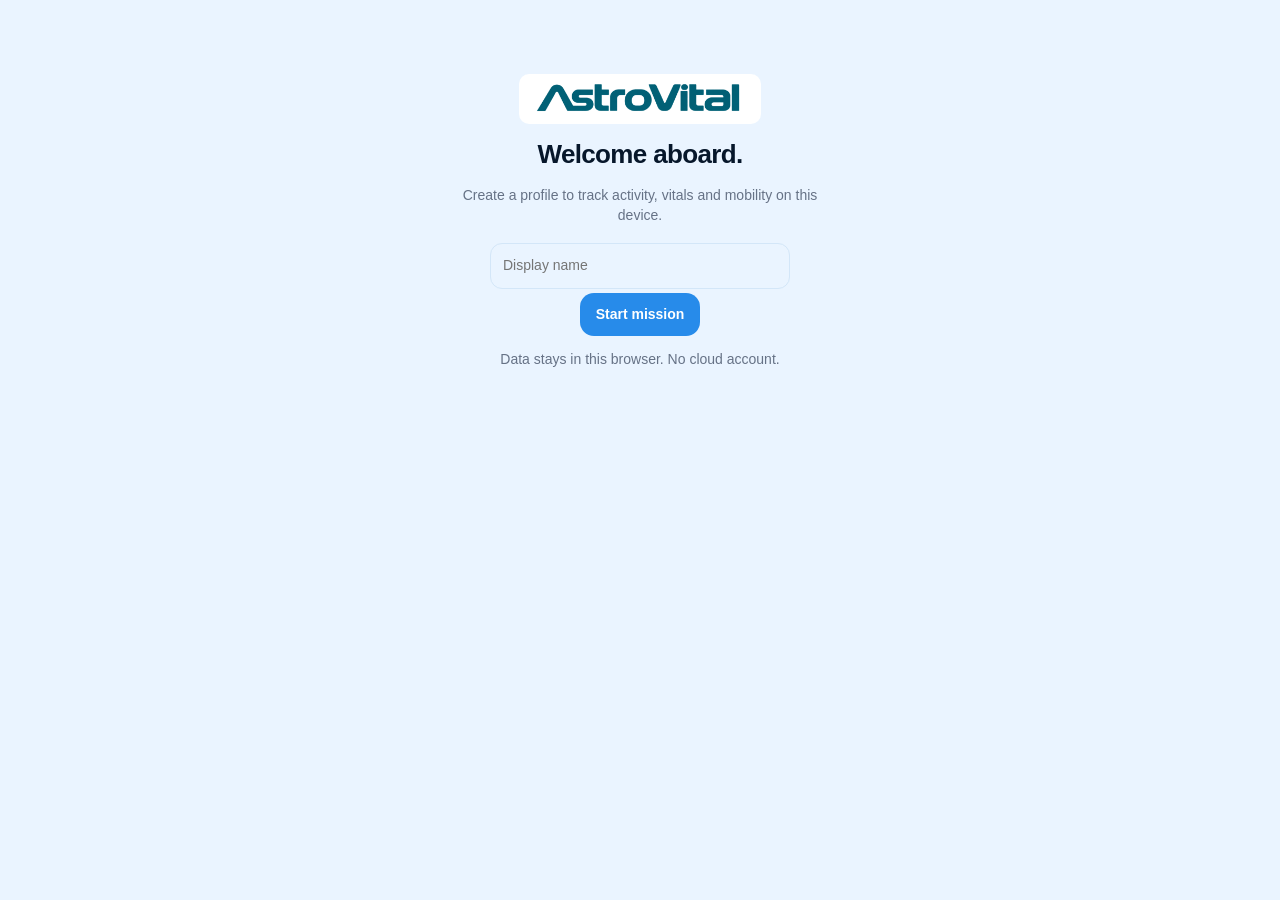
<file: watch-app.html>
<!doctype html><html lang="en"><head><meta charset="utf-8"><meta name="viewport" content="width=device-width, initial-scale=1, viewport-fit=cover"><title>AstroVital</title>
<style>
:root{--bg:#EAF4FF;--card:#fff;--tx:#07172B;--mu:#667286;--bl:#278BEA;--lb:#80C9FF;--ln:#d3e6f8;--mv:#278BEA;--ex:#80C9FF;--rc:#1F5FAE;box-sizing:border-box;padding-top:env(safe-area-inset-top,0px)}
:root[data-theme=dark]{--bg:#07172B;--card:#102B50;--tx:#fff;--mu:#9db4d0;--ln:#1d426f;--rc:#4A93E8}
html{scroll-padding-top:env(safe-area-inset-top,0px)}
body{margin:0;background:var(--bg);color:var(--tx);font:14px/1.4 -apple-system,BlinkMacSystemFont,"SF Pro Display","Segoe UI",Roboto,sans-serif}
#app{max-width:360px;margin:0 auto;padding:14px 16px 110px}
.card{background:var(--card);border-radius:24px;padding:18px;margin:12px 0}
h1{font-size:26px;margin:6px 0 2px;letter-spacing:-.025em}h2{font-size:21px;margin:18px 0 6px}h3{margin:0 0 4px;font-size:17px}
.mu{color:var(--mu);font-size:14px}.big{font-size:32px;font-weight:700;letter-spacing:-.03em;line-height:1.1}.u{font-size:16px;color:var(--mu);font-weight:500}
.row{display:flex;align-items:center;justify-content:space-between;gap:10px;padding:13px 0;border-top:1px solid var(--ln);cursor:pointer}.row:first-child{border:0}
.grid{display:grid;grid-template-columns:1fr 1fr;gap:10px}
.tile{background:var(--card);border-radius:22px;padding:15px;cursor:pointer;min-width:0}
button{font:inherit;border:0;border-radius:14px;background:var(--bl);color:#fff;padding:12px 16px;font-weight:600;cursor:pointer}
button.g{background:rgba(39,139,234,.16);color:var(--bl)}button.d{background:rgba(255,69,58,.14);color:#FF453A}button.s{padding:7px 12px;font-size:14px;border-radius:12px}
button:focus-visible,input:focus-visible,select:focus-visible{outline:3px solid var(--lb)}
input,select,textarea{font:inherit;width:100%;box-sizing:border-box;padding:12px;border-radius:12px;border:1px solid var(--ln);background:var(--bg);color:var(--tx);margin:4px 0}
nav{position:fixed;bottom:0;left:0;right:0;background:color-mix(in srgb,var(--card) 90%,transparent);backdrop-filter:blur(20px);border-top:1px solid var(--ln);padding:6px 0 calc(6px + env(safe-area-inset-bottom,0px))}
nav div{max-width:360px;margin:auto;display:flex}nav button{flex:1;background:none;color:var(--mu);padding:5px;font-size:11px;font-weight:600;display:flex;flex-direction:column;align-items:center;gap:2px}nav button.on{color:var(--bl)}
.top{display:flex;align-items:center;justify-content:space-between;gap:8px}
.logo{height:26px;max-width:150px;object-fit:contain;display:block}.lg{background:#fff;border-radius:10px;padding:5px 9px}
.pill{display:inline-block;padding:4px 10px;border-radius:99px;background:rgba(39,139,234,.16);color:var(--bl);font-size:13px;font-weight:600;border:0}
.dot{display:inline-block;width:10px;height:10px;border-radius:50%;margin-right:6px}
.bar{height:10px;border-radius:9px;background:var(--ln);overflow:hidden}.bar i{display:block;height:100%;background:var(--bl);border-radius:9px}
.ring{--c:0;animation:rg 1.3s cubic-bezier(.2,.8,.2,1)}@keyframes rg{from{stroke-dashoffset:var(--c)}}
.sheet{position:fixed;inset:0;background:rgba(0,0,0,.5);display:none;z-index:20}.sheet.show{display:flex;align-items:flex-end;justify-content:center}
.sin{background:var(--bg);width:100%;max-width:360px;max-height:90vh;overflow:auto;border-radius:26px 26px 0 0;padding:20px 20px calc(24px + env(safe-area-inset-bottom,0px));box-sizing:border-box}
#toast{position:fixed;top:calc(12px + env(safe-area-inset-top,0px));left:50%;transform:translateX(-50%);background:var(--bl);color:#fff;padding:10px 18px;border-radius:99px;font-weight:600;z-index:30;display:none}#toast.show{display:block;animation:pop .4s}
@keyframes pop{from{transform:translateX(-50%) scale(.8)}}
.bub{padding:10px 14px;border-radius:18px;margin:6px 0;max-width:88%;white-space:pre-wrap}.me{background:var(--bl);color:#fff;margin-left:auto}.ai{background:var(--card)}
@media(prefers-reduced-motion:reduce){.ring,#toast{animation:none}}
@media(max-width:300px){.grid{grid-template-columns:1fr}#app{padding:10px 8px 90px}.card{padding:12px;border-radius:20px}.big{font-size:26px}nav button{font-size:10px}}</style></head><body><div id="app"></div><div id="toast"></div><div class="sheet" id="sh" onclick="if(event.target==this)cl()"><div class="sin" id="shc"></div></div>
<script>
const LOGO="[data-uri]";
const $=s=>document.querySelector(s),E=s=>String(s??'').replace(/[&<>"]/g,c=>({'&':'&amp;','<':'&lt;','>':'&gt;','"':'&quot;'}[c]));
const D=n=>{const d=new Date();d.setDate(d.getDate()-n);return d.toISOString().slice(0,10)},TD=D(0),val=id=>$('#'+id)?.value;
const def={name:'',theme:'auto',env:'Spacecraft',demo:true,start:TD,goals:{mv:60,ex:30,rc:8,wt:2500},workouts:[],vit:{},sleep:[],asm:[],pts:[],aw:{},water:{},meals:[],mood:[],crew:null,rng:{},done:{},
 rem:[{id:1,t:'Morning health check',time:'08:00',rep:'daily',type:'checkin',cr:TD},{id:2,t:'Hydration',time:'10:00',rep:'daily',type:'water',cr:TD},{id:3,t:'Stretching',time:'18:00',rep:'daily',type:'stretch',cr:TD},{id:4,t:'Evening health check',time:'20:30',rep:'daily',type:'checkin',cr:TD}]};
let S;try{S={...def,...JSON.parse(localStorage.getItem('av1')||'{}')}}catch(e){S={...def}}
const save=()=>{try{localStorage.setItem('av1',JSON.stringify(S))}catch(e){}};
const IC={home:'M3 11l9-8 9 8v10h-6v-6H9v6H3z',act:'M12 3a9 9 0 100 18 9 9 0 000-18zM12 8a4 4 0 100 8 4 4 0 000-8z',mob:'M4 12h16M8 8l-4 4 4 4M16 8l4 4-4 4',hl:'M12 21s-8-5-8-11a4.5 4.5 0 018-2.8A4.5 4.5 0 0120 10c0 6-8 11-8 11z',pr:'M12 12a4 4 0 100-8 4 4 0 000 8zM4 21a8 8 0 0116 0',bell:'M6 8a6 6 0 0112 0c0 7 3 9 3 9H3s3-2 3-9M10 21h4',bk:'M15 18l-6-6 6-6',ch:'M9 6l6 6-6 6'};
const ico=(k,s=24)=>`<svg width="${s}" height="${s}" viewBox="0 0 24 24" fill="none" stroke="currentColor" stroke-width="2" stroke-linecap="round" stroke-linejoin="round"><path d="${IC[k]}"/></svg>`;
const GC={g:'#30D158',y:'#FFD60A',o:'#FF9F0A',r:'#FF453A',n:'#8e8e93'},GT={g:'Within configured reference range',y:'Attention recommended',o:'Further assessment recommended',r:'Urgent attention according to approved medical protocols',n:'No data available'};
const VM={hr:['Heart rate','bpm',50,100],rhr:['Resting heart rate','bpm',45,80],hrv:['Heart rate variability','ms',30,100],spo2:['Blood oxygen','%',95,100],rr:['Respiratory rate','br/min',12,20],temp:['Temperature','°C',36.1,37.5],bp:['Blood pressure (systolic)','mmHg',90,120],rad:['Radiation exposure','mSv',0,1],co2:['CO₂ level','ppm',0,1000],hum:['Humidity','%',30,60],etmp:['Environment temperature','°C',18,27]};
const DEMO={hr:[68,6],rhr:[56,3],hrv:[52,8],spo2:[97.5,1],rr:[15,1.5],temp:[36.6,.25],bp:[116,6]};
const demo=k=>Array.from({length:30},(_,i)=>({t:D(29-i)+'T08:00:00',v:+(DEMO[k][0]+DEMO[k][1]*Math.sin(i*1.7+k.length)).toFixed(1),src:'Demo data'}));
const series=k=>{const r=S.vit[k]||[];return r.length?r:(S.demo&&DEMO[k]?demo(k):[])};
const rg=k=>S.rng[k]||[VM[k][2],VM[k][3]];
function stat(k,v){if(v==null)return'n';const[l,h]=rg(k),w=(h-l)||1,d=v<l?l-v:v>h?v-h:0;return d==0?'g':d<=w*.1?'y':d<=w*.25?'o':'r'}
const fd=t=>new Date(t).toLocaleString([], {month:'short',day:'numeric',hour:'2-digit',minute:'2-digit'});
const toast=m=>{const t=$('#toast');t.textContent=m;t.className='show';setTimeout(()=>t.className='',2200)};
const sh=h=>{$('#shc').innerHTML=h;$('#sh').className='sheet show'},cl=()=>{$('#sh').className='sheet'};
const P={checkin:20,mobility:25,water:15,workout:30,sleep:15,nutrition:10,weekly:50};
function award(k){const wk=k=='weekly'?D(0).slice(0,8)+Math.floor(+D(0).slice(8)/7):TD,key=k+wk;if(S.aw[key])return;S.aw[key]=1;S.pts.push({d:TD,k,p:P[k]});toast('+'+P[k]+' AstroPoints');save()}
const tot=()=>S.pts.reduce((a,p)=>a+p.p,0);
function streak(){let n=0,i=S.pts.some(p=>p.d==TD)?0:1;while(S.pts.some(p=>p.d==D(i))){n++;i++}return n}
const EXS=['Resistance training','Treadmill','Cycling','Spacecraft exercise'],WT=[...EXS,'Stretching','Mobility','Custom'];
function rings(){const W=S.workouts.filter(w=>w.d==TD),mvR=W.reduce((a,w)=>a+w.m,0),exR=W.filter(w=>EXS.includes(w.t)).reduce((a,w)=>a+w.m,0),sl=S.sleep.filter(s=>s.d>=D(1)).sort((a,b)=>b.d>a.d?1:-1)[0];
 return[['mv','Movement',W.length?mvR:S.demo?38:0,S.goals.mv,'min',!W.length&&S.demo],['ex','Exercise',W.length?exR:S.demo?22:0,S.goals.ex,'min',!W.length&&S.demo],['rc','Recovery',sl?sl.h:S.demo?6.8:0,S.goals.rc,'h sleep',!sl&&S.demo]]}
function ringSvg(){const R=rings();return`<svg viewBox="0 0 220 220" width="100%" style="max-width:210px;display:block;margin:auto">${R.map((r,i)=>{const rad=96-i*26,c=2*Math.PI*rad,p=Math.min(r[2]/r[3],1);return`<g onclick="ringD('${r[0]}')" style="cursor:pointer"><circle cx="110" cy="110" r="${rad}" fill="none" stroke="var(--${r[0]})" stroke-opacity=".2" stroke-width="20"/><circle class="ring" cx="110" cy="110" r="${rad}" fill="none" stroke="var(--${r[0]})" stroke-width="20" stroke-linecap="round" transform="rotate(-90 110 110)" style="stroke-dasharray:${c};stroke-dashoffset:${c*(1-p)};--c:${c}"/></g>`}).join('')}</svg>`}
function ringD(k){const r=rings().find(x=>x[0]==k);sh(`<h2>${r[1]} ring</h2><div class="big" style="color:var(--${k})">${Math.round(r[2]/r[3]*100)}%</div><p>${r[2]} of ${r[3]} ${r[4]} goal</p><p class="mu">${r[5]?'Demo data shown. Add an entry to replace it.':'From your entries today.'} Resting is never penalized.</p>${k=='rc'?`<button class="g" onclick="cl();go('rec')">Log sleep</button>`:`<input id="qm" type="number" min="1" placeholder="Minutes to add"><button onclick="logQ('${k}')">Add minutes</button>`}`)}
function logQ(k){const m=+val('qm');if(!m)return toast('Enter minutes');S.workouts.push({id:Date.now(),d:TD,t:k=='ex'?'Spacecraft exercise':'Mobility',m,i:'Moderate',n:''});award('workout');save();cl();render()}
let V='home',VR='7',CH={};
const go=v=>{V=v;render();scrollTo(0,0)};
const head=(t,b)=>`<div class="top"><button class="g s" onclick="go('${b}')">${ico('bk',16)}</button><h2 style="margin:0">${t}</h2><span style="width:44px"></span></div>`;
const rowH=(t,s,a)=>`<div class="row" onclick="${a}"><div><b>${t}</b>${s?`<div class="mu">${s}</div>`:''}</div>${ico('ch',18)}</div>`;
function chart(pts,u,col,id){if(pts.length<2)return'<p class="mu">Not enough readings to draw a chart. Add at least two.</p>';const W=320,H=130,vs=pts.map(p=>p.v),mn=Math.min(...vs),mx=Math.max(...vs),r=(mx-mn)||1,X=i=>10+i*(W-20)/(pts.length-1),Y=v=>H-14-(v-mn)/r*(H-34);CH[id]=pts;
 return`<svg viewBox="0 0 ${W} ${H}" width="100%"><path d="${pts.map((p,i)=>(i?'L':'M')+X(i).toFixed(1)+' '+Y(p.v).toFixed(1)).join('')}" fill="none" stroke="${col}" stroke-width="3" stroke-linecap="round" stroke-linejoin="round"/>${pts.map((p,i)=>`<circle cx="${X(i)}" cy="${Y(p.v)}" r="3.5" fill="${col}"/><circle cx="${X(i)}" cy="${Y(p.v)}" r="10" fill="transparent" onclick="rd('${id}',${i},'${u}')"/>`).join('')}</svg><div class="mu" id="rd_${id}">Tap a point. Low ${mn}, high ${mx} ${u}</div>`}
const rd=(id,i,u)=>{const p=CH[id][i];$('#rd_'+id).textContent=`${p.v} ${u} on ${fd(p.t)} (${p.src||'Manual entry'})`};
const bars=(a,col)=>{const m=Math.max(...a.map(x=>x[1]),1);return`<div style="display:flex;align-items:flex-end;gap:6px;height:110px">${a.map(x=>`<div style="flex:1;text-align:center"><div style="height:${Math.max(x[1]/m*80,2)}px;background:${col};border-radius:6px"></div><div class="mu" style="font-size:11px">${x[0]}</div></div>`).join('')}</div>`};
const dow=d=>new Date(d+'T12:00').toLocaleDateString([], {weekday:'short'});
function dueOn(r,d){if(d<r.cr)return false;if(r.rep=='daily')return true;if(r.rep=='once')return d==r.cr;return Math.round((new Date(d)-new Date(r.cr))/864e5)%7==0}
function tickR(id){const r=S.rem.find(x=>x.id==id);S.done[id+TD]=!S.done[id+TD];if(S.done[id+TD]){if(r.type=='checkin')award('checkin');if(r.type=='stretch')award('workout')}save();render()}
const water=()=>S.water[TD]||0;
function addW(n){S.water[TD]=water()+n;if(water()>=S.goals.wt)award('water');save();render()}
function home(){const h=new Date().getHours(),R=rings(),pts=tot(),lv=Math.floor(pts/200)+1,vs=k=>{const s=series(k);return s.length?s[s.length-1].v:null},la=S.asm[S.asm.length-1],due=S.rem.filter(r=>dueOn(r,TD)).sort((a,b)=>a.time>b.time?1:-1),anyD=R.some(r=>r[5])||['hr','spo2','rr'].some(k=>!(S.vit[k]||[]).length&&S.demo);
 const M=[['Heart rate',vs('hr'),'bpm',"openV('hr')"],['Active minutes',R[0][2],'min',"ringD('mv')"],['Sleep',R[2][2],'h',"go('rec')"],['Blood oxygen',vs('spo2'),'%',"openV('spo2')"],['Hydration',(water()/1000).toFixed(1),'L',"go('nut')"],['Temperature',vs('temp'),'°C',"openV('temp')"],['Respiratory rate',vs('rr'),'br/min',"openV('rr')"],['Recovery',Math.round(R[2][2]/R[2][3]*100),'%',"go('rec')"]];
 return`<div class="top"><div class="lg"><img class="logo" src="${LOGO}" alt="AstroVital"></div><div><button class="g s" onclick="go('nt')" aria-label="Notifications">${ico('bell',18)}${(S.nt||[]).filter(n=>!n.r).length?'<b> '+(S.nt||[]).filter(n=>!n.r).length+'</b>':''}</button> <button class="g s" onclick="go('pr')" aria-label="Profile">${ico('pr',18)}</button></div></div>
<h1>Good ${h<12?'morning':h<18?'afternoon':'evening'}, ${E(S.name)}.</h1><span class="pill" onclick="go('mis')">${E(S.env)}</span> ${anyD?'<span class="pill" style="background:rgba(255,159,10,.2);color:#FF9F0A">Demo data on</span>':''}
<div class="card">${ringSvg()}<div style="margin-top:14px">${R.map(r=>`<div class="row" onclick="ringD('${r[0]}')"><span><span class="dot" style="background:var(--${r[0]})"></span><b>${r[1]}</b> <span class="mu">${r[2]}/${r[3]} ${r[4]}${r[5]?' (demo)':''}</span></span><b>${Math.round(r[2]/r[3]*100)}%</b></div>`).join('')}</div></div>
<div class="grid">${M.map(m=>`<div class="tile" onclick="${m[3]}"><div class="mu">${m[0]}</div><div class="big">${m[1]??'--'}<span class="u"> ${m[2]}</span></div></div>`).join('')}</div>
<div class="card"><h3>Today’s mission routine</h3>${due.length?due.map(r=>`<div class="row" onclick="tickR(${r.id})"><span><input type="checkbox" style="width:auto;margin:0 10px 0 0" ${S.done[r.id+TD]?'checked':''}>${E(r.t)}</span><span class="mu">${r.time}</span></div>`).join(''):'<p class="mu">Nothing scheduled. Add a routine in Reminders.</p>'}</div>
<div class="card" onclick="go('ach')"><div class="top"><h3>AstroPoints</h3><b>${pts}</b></div><div class="bar"><i style="width:${pts%200/2}%"></i></div><p class="mu">Level ${lv}. ${200-pts%200} points to level ${lv+1}. Streak: ${streak()} days.</p></div>`}
function act(){const R=rings(),W=[...S.workouts].reverse(),wk=Array.from({length:7},(_,i)=>{const d=D(6-i);return[dow(d),S.workouts.filter(w=>w.d==d).reduce((a,w)=>a+w.m,0)]}),mo=S.workouts.filter(w=>w.d>=D(29)).reduce((a,w)=>a+w.m,0);
 return`<h1>Activity</h1><div class="card">${ringSvg()}</div>
<div class="card"><h3>This week (minutes)</h3>${bars(wk,'var(--mv)')}<p class="mu">Last 30 days: ${mo} min across ${S.workouts.filter(w=>w.d>=D(29)).length} workouts.</p></div>
<div class="card"><h3>Log a workout</h3><select id="wt">${WT.map(t=>`<option>${t}</option>`).join('')}</select><input id="wm" type="number" min="1" placeholder="Duration (minutes)"><select id="wi"><option>Light</option><option selected>Moderate</option><option>Vigorous</option></select><input id="wn" placeholder="Notes (optional)"><button onclick="addWo()">Save workout</button><p class="mu">Rest days are fine. Points never require extra exercise.</p></div>
<div class="card"><h3>Daily goals</h3><p class="mu">Movement, exercise (min), recovery (h sleep)</p><div class="grid"><input id="g1" type="number" value="${S.goals.mv}"><input id="g2" type="number" value="${S.goals.ex}"></div><input id="g3" type="number" step=".5" value="${S.goals.rc}"><button class="g" onclick="saveG()">Save goals</button></div>
<div class="card"><h3>Workout history</h3>${W.length?W.slice(0,30).map(w=>`<div class="row" onclick="woD(${w.id})"><span><b>${w.t}</b><div class="mu">${w.d}, ${w.i}</div></span><b>${w.m} min</b></div>`).join(''):'<p class="mu">No workouts logged yet.</p>'}</div>`}
function addWo(){const m=+val('wm');if(!m||m<1)return toast('Enter the duration');S.workouts.push({id:Date.now(),d:TD,t:val('wt'),m,i:val('wi'),n:val('wn')});award('workout');save();render()}
function saveG(){S.goals.mv=+val('g1')||60;S.goals.ex=+val('g2')||30;S.goals.rc=+val('g3')||8;save();toast('Goals saved');render()}
function woD(id){const w=S.workouts.find(x=>x.id==id);sh(`<h2>${w.t}</h2><p>${w.d}<br>${w.m} minutes, ${w.i} intensity<br>Source: Manual entry</p><p class="mu">${E(w.n)||'No notes.'}</p><button class="d" onclick="S.workouts=S.workouts.filter(x=>x.id!=${id});save();cl();render()">Delete workout</button>`)}
const AS={bal:['Balance','s','Tests static balance.','Clear floor area or handhold, timer','Stand on one foot (or tandem stance) with a handhold nearby. Time how long you hold it, up to 30 s. Repeat on the other side.'],rom:['Range of motion','deg','Records joint movement range.','Goniometer or inclinometer, assistant','Place the device on the joint. Move slowly to the limit of comfortable motion. Record the angle shown. Do not force the joint.'],coo:['Coordination','s','Tests hand-eye or limb coordination.','Timer, a small target or marker','Touch your nose then a target 10 times at a steady pace. Record the total time.'],flx:['Flexibility','cm','Measures hamstring and back flexibility.','Tape measure, restraint if needed','Sit with legs extended and reach forward. Measure the distance past or short of your toes.'],str:['Strength record','kg','Records a measured strength result from approved equipment.','Dynamometer or exercise device with a load readout','Use the approved device. Record the best of 3 attempts. A phone cannot measure strength by itself.'],sixmw:['Six-minute walk','m','Records walking endurance where space allows.','Marked path or treadmill with distance readout','Walk at a comfortable pace for 6 minutes. Record the distance. Stop if you feel unwell.'],bone:['Bone health record','','Logs a result from a clinical bone assessment.','Clinical scanner (medical team)','Enter results provided by the medical team. This app cannot measure bone density.']};
function mob(){const a=[...S.asm].reverse();return`<h1>Mobility</h1><p class="mu">Assessments are recorded by you or the medical team. This app cannot measure strength, bone density or joint angles on its own.</p><div class="card">${Object.keys(AS).map(k=>{const l=[...S.asm].reverse().find(x=>x.k==k);return rowH(AS[k][0],l?`Last: ${l.v} ${l.u} on ${l.d}`:'No records yet',`asmD('${k}')`)}).join('')}</div><div class="card"><h3>History</h3>${a.length?a.slice(0,20).map(x=>`<div class="row"><span><b>${AS[x.k][0]}</b><div class="mu">${x.d}, ${E(x.src)}</div></span><b>${x.v} ${x.u}</b></div>`).join(''):'<p class="mu">Complete an assessment to start your history.</p>'}</div>`}
function asmD(k){const a=AS[k],h=S.asm.filter(x=>x.k==k),l=h[h.length-1],p=h[h.length-2];sh(`<h2>${a[0]}</h2><p><b>Purpose:</b> ${a[2]}<br><b>Equipment:</b> ${a[3]}</p><p><b>Instructions:</b> ${a[4]}</p>${l?`<p>Last result: <b>${l.v} ${l.u}</b> (${l.d}, ${E(l.src)})${p?`. Change from previous: ${(l.v-p.v).toFixed(1)} ${l.u}`:''}</p>`:''}${chart(h.map(x=>({t:x.d,v:x.v,src:x.src})),a[1],'var(--bl)','a'+k)}<input id="av" type="number" step=".1" placeholder="Result${a[1]?' ('+a[1]+')':''}"><input id="au" placeholder="Unit" value="${a[1]}"><select id="as"><option>Manual entry</option><option>Approved equipment</option><option>Medical team</option></select><input id="ad" type="date" value="${TD}"><button onclick="addA('${k}')">Save assessment</button>`)}
function addA(k){const v=parseFloat(val('av'));if(isNaN(v))return toast('Enter a result');S.asm.push({k,v,u:val('au'),src:val('as'),d:val('ad')||TD});S.asm.sort((a,b)=>a.d>b.d?1:-1);award('mobility');save();cl();render()}
function hl(){return`<h1>Health</h1><p class="mu">${S.demo?'Demo data is on where no readings are recorded.':'Only recorded readings are shown.'} Apple Health is not connected.</p><div class="grid">${['hr','rhr','hrv','spo2','rr','temp','bp'].map(k=>{const s=series(k),l=s[s.length-1],st=stat(k,l?.v);return`<div class="tile" onclick="openV('${k}')"><div class="mu"><span class="dot" style="background:${GC[st]}"></span>${VM[k][0]}</div><div class="big">${l?l.v:'--'}<span class="u"> ${VM[k][1]}</span></div><div class="mu">${l?(l.src=='Demo data'?'Demo':'Recorded'):'No data'}</div></div>`}).join('')}<div class="tile" onclick="sh('<h2>ECG</h2><p>ECG needs a validated sensor and the native iOS app with HealthKit. It is not available in this web app, and no ECG data is shown.</p>')"><div class="mu"><span class="dot" style="background:${GC.n}"></span>ECG</div><div class="big">--</div><div class="mu">Not supported</div></div></div>`}
function openV(k){const s=series(k),n=VR=='1'?0:VR=='7'?7:VR=='30'?30:9999,p=s.filter(x=>x.t.slice(0,10)>=D(n)),l=s[s.length-1],st=stat(k,l?.v),[a,b]=rg(k);
 sh(`<h2>${VM[k][0]}</h2><div class="big">${l?l.v:'--'}<span class="u"> ${VM[k][1]}</span></div><p><span class="dot" style="background:${GC[st]}"></span><b>${GT[st]}</b><br><span class="mu">${l?`Measured ${fd(l.t)}. Source: ${l.src||'Manual entry'}.`:'No readings yet.'}</span></p><div style="display:flex;gap:6px;margin:8px 0">${[['1','Day'],['7','Week'],['30','Month'],['all','Mission']].map(x=>`<button class="${VR==x[0]?'':'g'} s" onclick="VR='${x[0]}';openV('${k}')">${x[1]}</button>`).join('')}</div>${chart(p.map(x=>({...x})),VM[k][1],GC[st=='n'?'g':st]==GC.g?'var(--bl)':GC[st],'v'+k)}<p class="mu">Reference range: ${a} to ${b} ${VM[k][1]}, set in Mission settings. Colors reflect that range and are not a diagnosis. If you feel unwell, contact the medical team.</p><input id="vv" type="number" step=".1" placeholder="New reading (${VM[k][1]})"><button onclick="addV('${k}')">Save reading</button> <button class="g" onclick="cl();go('gd:${k}')">Guide</button>`)}
function addV(k){const v=parseFloat(val('vv'));if(isNaN(v))return toast('Enter a reading');(S.vit[k]=S.vit[k]||[]).push({t:new Date().toISOString(),v,src:'Manual entry'});save();openV(k);render()}
function rec(){const sl=[...S.sleep].sort((a,b)=>a.d>b.d?1:-1),l7=sl.slice(-7),avg=l7.length?(l7.reduce((a,s)=>a+s.h,0)/l7.length).toFixed(1):'--',bt=l7.map(s=>s.bt).filter(Boolean).map(t=>{const[h,m]=t.split(':');return(+h<12?+h+24:+h)*60+ +m}),sd=bt.length>1?Math.round(Math.sqrt(bt.reduce((a,x)=>a+(x-bt.reduce((c,y)=>c+y,0)/bt.length)**2,0)/bt.length)):null,lw=S.workouts[S.workouts.length-1],fa=S.mood.slice(-7).map(m=>m.fa);
 return`${head('Recovery','pr')}<div class="card"><div class="mu">7-night average</div><div class="big">${avg}<span class="u"> h</span></div><p class="mu">Schedule consistency: ${sd==null?'needs 2+ nights with bedtime':sd+' min variation in bedtime'}<br>Rest since last workout: ${lw?Math.round((new Date(TD)-new Date(lw.d))/864e5)+' days':'no workouts logged'}<br>Fatigue check-ins: ${fa.length?'avg '+(fa.reduce((a,b)=>a+b,0)/fa.length).toFixed(1)+' of 5':'none yet'}</p>${chart(sl.slice(-14).map(s=>({t:s.d,v:s.h,src:'Manual entry'})),'h','var(--rc)','sl')}</div><div class="card"><h3>Log sleep</h3><input id="sh1" type="number" step=".1" placeholder="Total sleep (hours)"><input id="sb" type="time" value="22:30"><input id="si" type="number" placeholder="Interruptions (count)"><div class="grid"><input id="sdp" type="number" step=".1" placeholder="Deep (h), optional"><input id="srm" type="number" step=".1" placeholder="REM (h), optional"></div><button onclick="addS()">Save sleep</button><p class="mu">Sleep stages are only shown when you enter them. Resting heart rate: ${series('rhr').length?series('rhr').slice(-1)[0].v+' bpm ('+series('rhr').slice(-1)[0].src+')':'no data'}.</p></div><div class="card"><h3>Recent nights</h3>${sl.length?[...sl].reverse().slice(0,8).map(s=>`<div class="row"><span>${s.d}<div class="mu">Bed ${s.bt||'--'}, ${s.i||0} interruptions${s.dp?', deep '+s.dp+' h':''}${s.rm?', REM '+s.rm+' h':''}</div></span><b>${s.h} h</b></div>`).join(''):'<p class="mu">No sleep logged.</p>'}</div>`}
function addS(){const h=parseFloat(val('sh1'));if(isNaN(h))return toast('Enter hours slept');S.sleep=S.sleep.filter(s=>s.d!=TD);S.sleep.push({d:TD,h,bt:val('sb'),i:+val('si')||0,dp:val('sdp'),rm:val('srm')});award('sleep');save();render()}
function nut(){const T=S.meals.filter(m=>m.d==TD),s=k=>T.reduce((a,m)=>a+(+m[k]||0),0),wk=Array.from({length:7},(_,i)=>{const d=D(6-i);return[dow(d),(S.water[d]||0)/1000]});
 return`${head('Nutrition','pr')}<div class="card"><div class="big">${(water()/1000).toFixed(2)}<span class="u"> / ${S.goals.wt/1000} L water</span></div><div class="bar"><i style="width:${Math.min(water()/S.goals.wt*100,100)}%"></i></div><p><button onclick="addW(250)">+250 mL</button> <button class="g" onclick="addW(500)">+500 mL</button> <button class="g" onclick="addW(-250)">-250</button></p>${bars(wk,'var(--bl)')}<p class="mu">Water goal (mL)</p><input id="wg" type="number" value="${S.goals.wt}" onchange="S.goals.wt=+this.value||2500;save();render()"></div><div class="card"><h3>Today</h3><p>Protein ${s('p')} g, calcium ${s('c')} mg, vitamin D ${s('v')} IU</p><p class="mu">Typical adult references: protein 50 to 90 g, calcium 1000 mg, vitamin D 600 IU. Ask your nutrition team for your targets.</p></div><div class="card"><h3>Log a meal</h3><input id="mn" placeholder="Meal name"><div class="grid"><input id="mp" type="number" placeholder="Protein (g)"><input id="mc" type="number" placeholder="Calcium (mg)"></div><input id="mv" type="number" placeholder="Vitamin D (IU)"><button onclick="addM()">Save meal</button>${T.map(m=>`<div class="row"><span>${E(m.n)}</span><span class="mu">${m.p||0} g, ${m.c||0} mg, ${m.v||0} IU</span></div>`).join('')}</div>`}
function addM(){if(!val('mn'))return toast('Name the meal');S.meals.push({d:TD,n:val('mn'),p:val('mp'),c:val('mc'),v:val('mv')});award('nutrition');save();render()}
function mood(){const M=S.mood,K=[['mo','Mood'],['st','Stress'],['fa','Fatigue'],['al','Alertness'],['co','Concentration'],['so','Crew connection']];return`${head('Well-being','pr')}<div class="card"><span class="pill">Private</span> <p class="mu">Only stored on this device. Nothing is shared with the crew.</p>${K.map(k=>`<label>${k[1]}: <b id="o_${k[0]}">3</b>/5</label><input type="range" min="1" max="5" value="3" id="${k[0]}" oninput="$('#o_${k[0]}').textContent=this.value">`).join('')}<button onclick="addMo()">Save check-in</button></div><div class="card"><h3>Stress trend</h3>${chart(M.map(m=>({t:m.d,v:m.st,src:'Manual entry'})),'/5','var(--lb)','mst')}<h3 style="margin-top:12px">Fatigue trend</h3>${chart(M.map(m=>({t:m.d,v:m.fa,src:'Manual entry'})),'/5','var(--ex)','mfa')}</div>`}
function addMo(){S.mood.push({d:TD,mo:+val('mo'),st:+val('st'),fa:+val('fa'),al:+val('al'),co:+val('co'),so:+val('so')});award('checkin');save();render()}
function remF(id){const r=S.rem.find(x=>x.id==id)||{t:'',time:'08:00',rep:'daily',type:'checkin'};sh(`<h2>${id?'Edit':'New'} reminder</h2><input id="rt" value="${E(r.t)}" placeholder="Title"><input id="rtm" type="time" value="${r.time}"><select id="rr_">${['daily','weekly','once'].map(x=>`<option ${r.rep==x?'selected':''}>${x}</option>`).join('')}</select><select id="ry">${[['checkin','Health check'],['water','Hydration'],['stretch','Stretching'],['exercise','Exercise'],['vitals','Vital signs'],['mobility','Mobility assessment'],['nutrition','Nutrition'],['fatigue','Fatigue check-in'],['sleep','Sleep preparation'],['med','Medication (as configured by you or the medical team)']].map(x=>`<option value="${x[0]}" ${r.type==x[0]?'selected':''}>${x[1]}</option>`).join('')}</select><button onclick="saveR(${id||0})">Save</button>${id?` <button class="d" onclick="S.rem=S.rem.filter(x=>x.id!=${id});save();cl();render()">Delete</button>`:''}`)}
function saveR(id){if(!val('rt'))return toast('Add a title');const o={t:val('rt'),time:val('rtm'),rep:val('rr_'),type:val('ry')};if(id)Object.assign(S.rem.find(x=>x.id==id),o);else S.rem.push({...o,id:Date.now(),cr:TD});save();cl();render()}
function rem(){const miss=[];S.rem.forEach(r=>{for(let i=1;i<=7;i++){const d=D(i);if(dueOn(r,d)&&!S.done[r.id+d])miss.push([d,r.t])}});miss.sort((a,b)=>a[0]<b[0]?1:-1);
 return`${head('Reminders','pr')}<div class="card">${S.rem.map(r=>`<div class="row"><span onclick="tickR(${r.id})"><input type="checkbox" style="width:auto;margin:0 10px 0 0" ${S.done[r.id+TD]?'checked':''}><b>${E(r.t)}</b><div class="mu">${r.time}, ${r.rep}${r.snz>Date.now()?', snoozed':''}</div></span><span><button class="g s" onclick="snz(${r.id})">Snooze</button> <button class="g s" onclick="remF(${r.id})">Edit</button></span></div>`).join('')}<p><button onclick="remF(0)">New reminder</button> <button class="g" onclick="Notification.requestPermission().then(p=>toast('Notifications '+p))">Allow notifications</button></p><p class="mu">Alerts fire while this page is open. Starter routines are editable.</p></div><div class="card"><h3>Missed in the last 7 days</h3>${miss.length?miss.slice(0,20).map(m=>`<div class="row"><span>${m[1]}</span><span class="mu">${m[0]}</span></div>`).join(''):'<p class="mu">Nothing missed.</p>'}</div>`}
function snz(id){S.rem.find(x=>x.id==id).snz=Date.now()+9e5;delete S.rem.find(x=>x.id==id).ntf;save();toast('Snoozed 15 minutes');render()}
setInterval(()=>{const n=new Date(),hm=n.toTimeString().slice(0,5);S.rem.forEach(r=>{if(!dueOn(r,TD)||S.done[r.id+TD])return;const hit=r.snz?Date.now()>=r.snz:hm==r.time;if(hit&&r.ntf!=TD+hm+(r.snz||'')){r.ntf=TD+hm+(r.snz||'');nt_('Reminder',r.t);save()}})},20000);
function crew(){const c=S.crew;if(!c)return`${head('Crew','pr')}<div class="card"><h3>Create a crew</h3><input id="cn" placeholder="Crew name"><button onclick="mkC()">Create crew</button></div><div class="card"><h3>Join a crew</h3><input id="cj" placeholder="Invite code"><button class="g" onclick="toast('Joining needs a shared backend. Crews here are local to this device.')">Join</button></div><p class="mu">Crew data stays on this device. Individual medical information is never shared.</p>`;
 return`${head(E(c.n),'pr')}<div class="card"><p class="mu">Invite code: <b>${c.code}</b>. Local to this device; syncing between devices needs a server.</p><h3>Members</h3>${c.m.map(m=>`<div class="row"><span>${E(m)}</span></div>`).join('')}<input id="cm" placeholder="Add member display name"><button class="g" onclick="c_('m')">Add member</button></div><div class="card"><h3>Announcements and messages</h3>${[...c.msg].reverse().map(m=>`<div class="bub ai"><b>${E(m.a)}</b> <span class="mu">${fd(m.t)}</span><br>${E(m.x)}</div>`).join('')||'<p class="mu">No messages.</p>'}<input id="cx" placeholder="Write a message"><button onclick="c_('x')">Send</button></div><div class="card"><h3>Optional wellness challenge</h3><p>${c.ch?E(c.ch):'None set. Challenges never rank medical measurements.'}</p><input id="cc" placeholder="e.g. Hydration streak week"><button class="g" onclick="c_('c')">Set challenge</button></div>`}
const mkC=()=>{if(!val('cn'))return toast('Name your crew');S.crew={n:val('cn'),code:Math.random().toString(36).slice(2,8).toUpperCase(),m:[S.name],msg:[],ch:''};save();render()};
function c_(k){const v=val('c'+k);if(!v)return;if(k=='m')S.crew.m.push(v);if(k=='x')S.crew.msg.push({a:S.name,t:new Date().toISOString(),x:v});if(k=='c')S.crew.ch=v;save();render()}
const ENV={Spacecraft:'Movement, exercise, sleep, hydration, vital signs.','Space station':'Exercise, cardiovascular health, mobility, muscle performance, bone health history.','Lunar base':'Exercise, mobility, sleep, radiation and environment records.','Lunar rover':'Fatigue, movement, hydration, environment conditions, health check-ins.','Mars base':'Long-term trends, environment monitoring, exercise, nutrition, mobility, recovery.','Mars rover':'Fatigue, hydration, movement, environment conditions, check-ins.','Custom environment':'Set your own focus. Equipment and sensors vary.'};
function mis(){return`${head('Mission settings','pr')}<div class="card"><h3>Environment</h3><select onchange="S.env=this.value;save();render()">${Object.keys(ENV).map(e=>`<option ${S.env==e?'selected':''}>${e}</option>`).join('')}</select><p class="mu">Focus: ${ENV[S.env]} Equipment and sensors are not assumed.</p><label class="mu">Mission start date</label><input type="date" value="${S.start}" onchange="S.start=this.value;save()"></div><div class="card"><h3>Reference ranges</h3><p class="mu">For qualified medical personnel to set. Drives status colors.</p>${Object.keys(VM).map(k=>`<div class="row" style="cursor:default"><span>${VM[k][0]}</span><span style="display:flex;gap:4px;width:150px"><input type="number" step=".1" value="${rg(k)[0]}" onchange="setR('${k}',0,this.value)"><input type="number" step=".1" value="${rg(k)[1]}" onchange="setR('${k}',1,this.value)"></span></div>`).join('')}</div>`}
const setR=(k,i,v)=>{S.rng[k]=[...rg(k)];S.rng[k][i]=+v;save()};
function mh(){const a=k=>{const s=series(k).filter(x=>x.t.slice(0,10)>=D(6)),p=series(k).filter(x=>x.t.slice(0,10)<D(6)).slice(-7);return s.length?[+(s.reduce((x,y)=>x+y.v,0)/s.length).toFixed(1),p.length?+(p.reduce((x,y)=>x+y.v,0)/p.length).toFixed(1):null,s[s.length-1].src]:null};
 return`${head('Mission health','pr')}<p class="mu">Mission day ${Math.max(1,Math.round((new Date(TD)-new Date(S.start))/864e5)+1)}.</p><div class="card"><h3>7-day averages</h3>${['hr','rhr','hrv','spo2','rr','temp','bp'].map(k=>{const x=a(k);return`<div class="row" onclick="openV('${k}')"><span><span class="dot" style="background:${GC[stat(k,x?.[0])]}"></span>${VM[k][0]}<div class="mu">${x?x[2]:'No data'}</div></span><b>${x?x[0]+' '+VM[k][1]+(x[1]!=null?(x[0]>x[1]?' ↑':x[0]<x[1]?' ↓':' →'):''):'--'}</b></div>`}).join('')}</div><div class="card"><h3>Environment (connected equipment or manual records)</h3>${['rad','co2','hum','etmp'].map(k=>{const s=series(k),l=s[s.length-1];return`<div class="row" onclick="openV('${k}')"><span><span class="dot" style="background:${GC[stat(k,l?.v)]}"></span>${VM[k][0]}</span><b>${l?l.v+' '+VM[k][1]:'No data'}</b></div>`}).join('')}</div><div class="card"><p>${S.asm.length} assessments, ${S.workouts.length} workouts, ${S.sleep.length} sleep nights recorded.</p><button onclick="award('weekly');render()">Complete weekly health review</button></div>`}
function ach(){const t=tot(),A=[['First points',t>0],['3-day streak',streak()>=3],['7-day streak',streak()>=7],['100 AstroPoints',t>=100],['500 AstroPoints',t>=500],['Sleep logged',S.sleep.length>0],['Hydration goal met',Object.keys(S.aw).some(k=>k.startsWith('water'))],['5 workouts',S.workouts.length>=5],['Crew founded',!!S.crew],['Weekly review',Object.keys(S.aw).some(k=>k.startsWith('weekly'))]];
 return`${head('Achievements','pr')}<div class="card"><div class="big">${t}<span class="u"> AstroPoints</span></div><p class="mu">Level ${Math.floor(t/200)+1}. Streak ${streak()} days. Points reward approved wellness tasks only. Resting, symptoms and medical absences never cost points, and nobody is ranked by medical data.</p></div><div class="card">${A.map(a=>`<div class="row" style="cursor:default"><span>${a[0]}</span><b style="color:${a[1]?'var(--rc)':'var(--mu)'}">${a[1]?'Unlocked':'Locked'}</b></div>`).join('')}</div><div class="card"><h3>Points guide</h3><p class="mu">Check-in 20, mobility assessment 25, hydration goal 15, workout 30, sleep 15, nutrition log 10, weekly review 50. Each once per day (weekly once per week).</p></div>`}
const G=[['hr','Heart rate','Heartbeats per minute.','Shows cardiovascular load and recovery.','Wrist sensor, chest strap or manual pulse count.','Wearable or fingers on wrist for 30 s, doubled.','Exercise, caffeine, stress, sleep, hydration.','Resting rate stays unusually high or low, or you feel faint or have chest pain.'],['spo2','Blood oxygen','Oxygen carried by your blood (SpO₂).','Low levels may signal breathing or cabin air problems.','Pulse oximeter.','Rest, warm hands, clip on a finger, wait for a steady value.','Cold hands, motion, nail polish, cabin air.','Readings fall below your configured range or you feel short of breath.'],['rr','Respiratory rate','Breaths per minute.','Early sign of changes in breathing or fatigue.','Timer or wearable.','Sit still, count breaths for 60 s.','Exercise, anxiety, talking.','Breathing feels hard or rate stays outside range.'],['mobility','Mobility','How freely you move.','Tracks adaptation and change in microgravity or low gravity.','Assessments in the Mobility tab.','Follow each assessment’s steps on the same schedule.','Fatigue, pain, equipment, posture.','New pain or sudden loss of movement.'],['rom','Range of motion','How far a joint moves.','Helps spot stiffness or injury.','Goniometer or inclinometer.','Move slowly to a comfortable limit and read the angle.','Warm-up, pain, technique.','Pain or locked joints.'],['bal','Balance','Steadiness on a base of support.','Changes with vestibular and muscle changes.','Handhold and timer.','Stand on one foot near a handhold and time it.','Fatigue, footwear, vision.','Dizziness or falls.'],['bone','Bone health','Bone strength and density, measured clinically.','Microgravity can reduce bone mass over time.','Clinical scanner and medical team.','Medical team runs scans. Log results here.','Exercise load, nutrition, vitamin D.','Bone pain or any injury.'],['str','Muscle performance','Strength and power output.','Muscles weaken without load in space.','Dynamometer or exercise device readouts.','Use the approved device and record the best of 3.','Sleep, nutrition, recent workouts.','Sharp pain or sudden weakness.'],['slp','Sleep','Time and quality of sleep.','Drives recovery, alertness and mood.','Wearable or sleep log.','Log hours, bedtime and interruptions each morning.','Light, noise, schedule shifts.','Persistent insomnia or severe fatigue.'],['rcv','Recovery','How ready your body is after load.','Prevents overtraining.','Sleep, rest days, check-ins.','Log sleep and fatigue regularly.','Workload, stress, nutrition.','Fatigue that does not improve with rest.'],['hyd','Hydration','Water balance.','Fluid shifts are common in microgravity.','Water log.','Log each drink. Aim for your configured goal.','Heat, exercise, diet.','Dizziness, dark urine or very low intake.'],['rad','Radiation exposure','Dose from space radiation.','Long missions raise cumulative dose.','Dosimeter on board.','Record dosimeter readings as instructed.','Location, solar activity, shielding.','Readings exceed mission limits.'],['env','Environment monitoring','Temperature, humidity and CO₂.','Cabin air affects focus, sleep and health.','Cabin sensors.','Record values from approved sensors.','Crew size, ventilation.','CO₂ alarms or headaches in the cabin.']];
function gd(k){if(k){const g=G.find(x=>x[0]==k)||G[0];return`${head(g[1],'gd')}<div class="card">${['What it measures','Why it matters','Equipment','Steps','What can affect it','Contact the medical team when'].map((l,i)=>`<h3>${l}</h3><p>${g[i+2]}</p>`).join('')}<p class="mu">How it is measured: see equipment and steps above.</p></div>`}return`${head('Health Guide','pr')}<div class="card">${G.map(g=>rowH(g[1],g[2],`go('gd:${g[0]}')`)).join('')}</div>`}
function ask(){const q=(val('cq')||'').trim();if(!q)return;const l=q.toLowerCase();let a;const d=k=>series(k).some(x=>x.src=='Demo data')?' (demo data)':'';
 if(/sleep/.test(l)){const s=[...S.sleep].sort((x,y)=>x.d>y.d?1:-1);a=s.length<2?`I only have ${s.length} sleep entries, so I can’t describe a change yet. Log a few nights.`:`Your last ${Math.min(7,s.length)} nights averaged ${(s.slice(-7).reduce((x,y)=>x+y.h,0)/Math.min(7,s.length)).toFixed(1)} h versus ${s.slice(-14,-7).length?(s.slice(-14,-7).reduce((x,y)=>x+y.h,0)/s.slice(-14,-7).length).toFixed(1)+' h before':'no earlier week to compare'}.`}
 else if(/due|assess/.test(l))a='Assessments due (none in 30 days): '+(Object.keys(AS).filter(k=>!S.asm.some(x=>x.k==k&&x.d>=D(30))).map(k=>AS[k][0]).join(', ')||'none');
 else if(/heart|hr/.test(l)){const s=series('hr');a=s.length?`Heart rate${d('hr')}: ${s.length} readings, low ${Math.min(...s.map(x=>x.v))}, high ${Math.max(...s.map(x=>x.v))}, latest ${s[s.length-1].v} bpm. The graph plots bpm over time. Values rise with activity and fall at rest. I can’t interpret it medically.`:'No heart rate readings yet.'}
 else if(/mobility|measure/.test(l))a='Mobility assessments record balance, range of motion, coordination, flexibility, strength and walking endurance. Open Mobility and pick one for its purpose and steps.';
 else if(/missing|data/.test(l))a='Missing recorded data: '+(['hr','rhr','hrv','spo2','rr','temp','bp','rad','co2','hum','etmp'].filter(k=>!(S.vit[k]||[]).length).map(k=>VM[k][0]).join(', ')||'none')+'. Apple Health is not connected, so nothing is synced automatically.';
 else if(/summary|mission/.test(l))a=`Mission summary: ${S.workouts.length} workouts, ${S.sleep.length} sleep nights, ${S.asm.length} assessments, ${tot()} AstroPoints. Vitals shown are ${S.demo?'demo values where nothing is recorded':'recorded values only'}.`;
 else if(/bone/.test(l))a='In microgravity bones lose load, which can reduce density over time. Exercise, nutrition (calcium, vitamin D) and clinical scans help monitor it. This app only logs scan results.';
 else a='I can answer about sleep, due assessments, heart rate, mobility, missing data, mission summary and bone health. I only use data stored in this app, I mark demo data, and I can’t diagnose or advise on medication.';
 S.cp=[...(S.cp||[]).slice(-12),['me',q],['ai',a]];save();render()}
function cop(){return`${head('AstroCopilot','pr')}<div class="card"><p class="mu">Answers come from rules over your stored data, not a live AI model. No diagnosis, no medication advice.</p>${(S.cp||[]).map(m=>`<div class="bub ${m[0]}">${E(m[1])}</div>`).join('')}<div style="display:flex;gap:6px;flex-wrap:wrap;margin:8px 0">${['How has my sleep changed?','Explain my heart rate graph','Which data is missing?','Mission summary','Why is bone health important?'].map(x=>`<button class="g s" onclick="$('#cq').value=this.textContent;ask()">${x}</button>`).join('')}</div><input id="cq" placeholder="Ask a question" onkeydown="if(event.key=='Enter')ask()"><button onclick="ask()">Ask</button></div>`}
function dev(){return`${head('Connected devices','pr')}<div class="card"><h3>Apple Health</h3><p><span class="dot" style="background:${GC.n}"></span><b>Not connected</b><br><span class="mu">Last sync: never</span></p><p class="mu">HealthKit only runs in a native iOS app (Apple Watch to Apple Health to HealthKit to AstroVital). This web app can’t connect to it. Until a native companion app posts data, use manual entries or Demo mode.</p><p class="mu">Native plan: request HealthKit read access for heart rate, resting heart rate, HRV, active energy, exercise minutes, workouts, sleep, steps, six-minute walk distance, respiratory rate and blood oxygen; add the HealthKit entitlement and usage descriptions; run HKAnchoredObjectQuery for new data; upload to a backend this app reads.</p></div>`}
function pr(){return`<h1>Profile</h1><div class="card"><input value="${E(S.name)}" onchange="S.name=this.value||'Astronaut';save()" aria-label="Display name"><p class="mu">Profile stored on this device. There is no cloud account yet.</p><h3>Theme</h3><div style="display:flex;gap:6px">${['light','dark','auto'].map(t=>`<button class="${S.theme==t?'':'g'}" onclick="S.theme='${t}';save();apply();render()">${t=='auto'?'Automatic':t[0].toUpperCase()+t.slice(1)}</button>`).join('')}</div><h3 style="margin-top:14px">Location</h3><select onchange="setEnv(this.value)" aria-label="Location">${Object.keys(ENV).map(e=>`<option ${S.env==e?'selected':''}>${e}</option>`).join('')}</select><div class="row" style="cursor:default"><span><b>Notifications</b><div class="mu">In-app alerts for reminders and changes</div></span><input type="checkbox" style="width:auto" ${S.nOn!==false?'checked':''} onchange="S.nOn=this.checked;save()"></div><div class="row" style="cursor:default"><span><b>Demo mode</b><div class="mu">Labeled sample values where nothing is recorded</div></span><input type="checkbox" style="width:auto" ${S.demo?'checked':''} onchange="S.demo=this.checked;save();render()"></div></div><div class="card">${[['Notifications','nt'],['Recovery and sleep','rec'],['Nutrition and hydration','nut'],['Well-being (private)','mood'],['Crew','crew'],['Reminders','rem'],['AstroCopilot','cop'],['Health Guide','gd'],['Mission health','mh'],['Mission settings','mis'],['Connected devices','dev'],['Achievements','ach']].map(x=>rowH(x[0],'',`go('${x[1]}')`)).join('')}</div><div class="card"><button class="g" onclick="nt_('Test notification','Notifications are working')">Test notification</button> <button class="g" onclick="exp()">Export my data</button> <button class="d" onclick="if(confirm('Erase all AstroVital data on this device?')){localStorage.removeItem('av1');location.reload()}">Erase data</button></div>`}
function exp(){sh(`<h2>Your data (JSON)</h2><textarea rows="12">${E(JSON.stringify(S,null,1))}</textarea>`)}
function nt_(t,x){if(S.nOn===false)return;S.nt=[{t,x,at:new Date().toISOString(),r:0},...(S.nt||[])].slice(0,30);save();toast(t+': '+x);try{if(Notification.permission=='granted')new Notification('AstroVital',{body:t+': '+x})}catch(e){}}
function setEnv(e){S.env=e;save();nt_('Location changed',e);render()}
function ntv(){const L=S.nt||[];L.forEach(n=>n.r=1);save();return `${head('Notifications','home')}<div class="card">${L.length?L.map(n=>`<div class="row" style="cursor:default"><span><b>${E(n.t)}</b><div class="mu">${E(n.x)}</div></span><span class="mu">${fd(n.at)}</span></div>`).join(''):'<p class="mu">No notifications yet.</p>'}${L.length?'<button class="g" onclick="S.nt=[];save();render()">Clear all</button>':''}</div><button class="g" onclick="Notification.requestPermission().then(p=>toast('Device alerts '+p))">Allow device alerts</button>`}
const VW={home,nt:ntv,hl,pr,rec,nut,mood,crew,rem,mis,mh,ach,gd,cop,dev},NV=[['home','Home','home'],['hl','Health','hl'],['pr','Profile','pr']];
function apply(){const d=S.theme=='dark'||(S.theme=='auto'&&matchMedia('(prefers-color-scheme:dark)').matches);document.documentElement.dataset.theme=d?'dark':'light'}
matchMedia('(prefers-color-scheme:dark)').addEventListener('change',apply);
function render(){apply();if(!S.name){$('#app').innerHTML=`<div style="padding-top:60px;text-align:center"><div class="lg" style="display:inline-block"><img class="logo" style="height:40px;max-width:230px" src="${LOGO}" alt="AstroVital"></div><h1>Welcome aboard.</h1><p class="mu">Create a profile to track activity, vitals and mobility on this device.</p><input id="nm" placeholder="Display name" style="max-width:300px"><br><button onclick="if(val('nm')){S.name=val('nm');save();render()}else toast('Enter a name')">Start mission</button><p class="mu">Data stays in this browser. No cloud account.</p></div>`;return}
 const[v,a]=V.split(':');const tab=['home','hl','pr'].includes(v)?v:'pr';
 $('#app').innerHTML=VW[v](a)+`<nav><div>${NV.map(n=>`<button class="${tab==n[0]?'on':''}" onclick="go('${n[0]}')">${ico(n[2])}${n[1]}</button>`).join('')}</div></nav>`}
render();
</script><script>(function(){try{var p=new URLSearchParams(location.search),ok=function(v){return /^#[0-9a-fA-F]{6}$/.test(v||'')?v:''},a=ok(p.get('accent'));if(!a)return;var l=ok(p.get('accentLight'))||a,d=ok(p.get('accentDark'))||a,s=document.createElement('style');s.textContent=':root{--bl:'+a+';--lb:'+l+';--mv:'+a+';--ex:'+l+';--rc:'+d+'}:root[data-theme=dark]{--rc:'+d+'}';document.head.appendChild(s)}catch(e){}})();</script></body></html>
</file>
